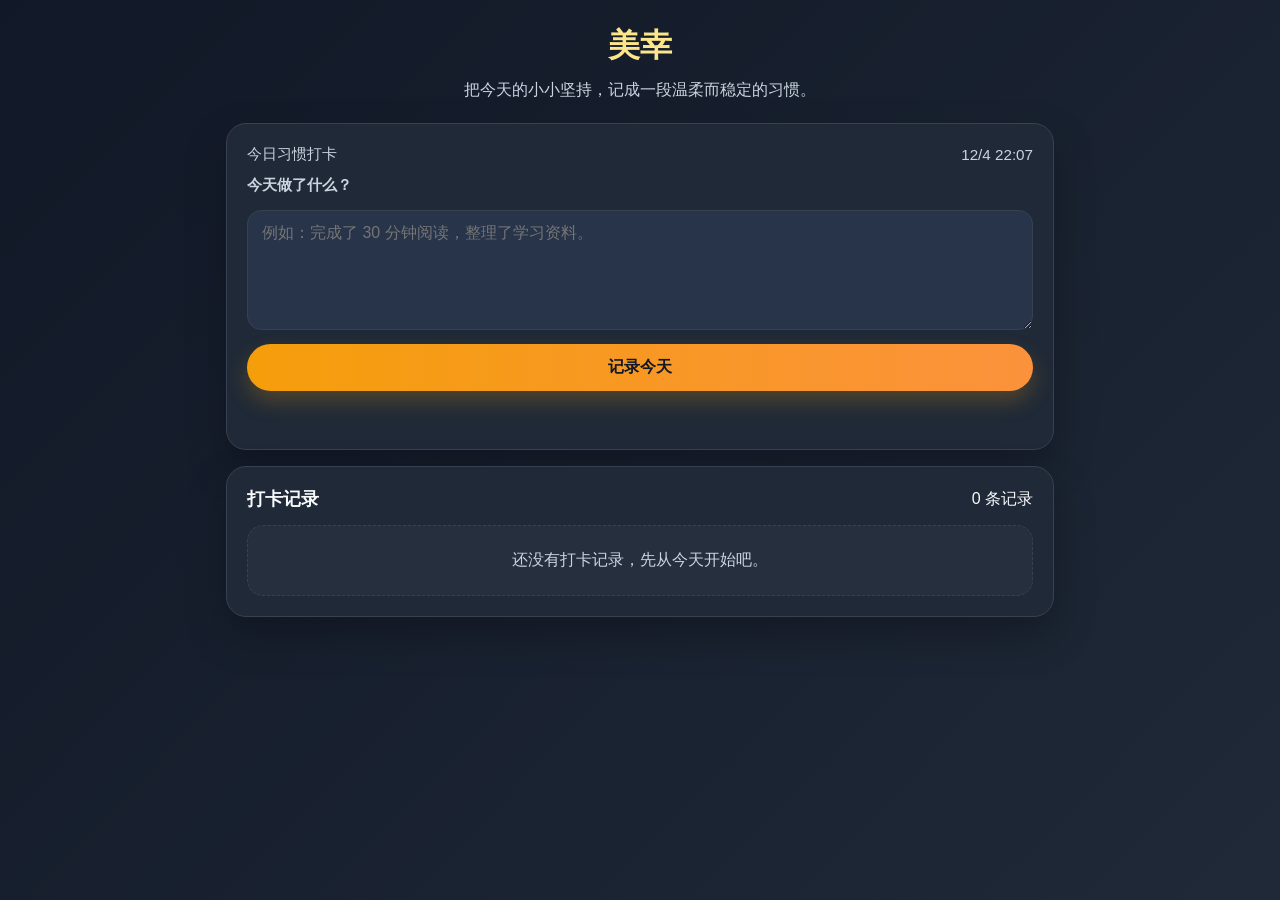
<file: index.html>
<!DOCTYPE html>
<html lang="zh-CN">
<head>
  <meta charset="UTF-8" />
  <meta name="viewport" content="width=device-width, initial-scale=1.0" />
  <title>美幸 · 习惯养成</title>
  <style>
    :root {
      --bg: #111827;
      --panel: #1f2937;
      --panel-2: #273449;
      --text: #f8fafc;
      --muted: #cbd5e1;
      --accent: #f59e0b;
      --accent-soft: #fde68a;
      --border: #374151;
      --danger: #fb7185;
      --shadow: 0 18px 40px rgba(0, 0, 0, 0.25);
    }

    * { box-sizing: border-box; }

    body {
      margin: 0;
      font-family: "Microsoft YaHei", "PingFang SC", sans-serif;
      background: linear-gradient(135deg, #111827 0%, #1f2937 100%);
      color: var(--text);
      min-height: 100vh;
    }

    .app-shell {
      max-width: 860px;
      margin: 0 auto;
      padding: 24px 16px 40px;
    }

    .hero {
      text-align: center;
      margin-bottom: 20px;
    }

    .hero h1 {
      margin: 0 0 8px;
      font-size: 2rem;
      color: var(--accent-soft);
    }

    .hero p {
      margin: 0;
      color: var(--muted);
      line-height: 1.7;
    }

    .card {
      background: var(--panel);
      border: 1px solid var(--border);
      border-radius: 20px;
      padding: 20px;
      margin-bottom: 16px;
      box-shadow: var(--shadow);
    }

    .form-grid {
      display: grid;
      gap: 14px;
    }

    .field-label {
      font-size: 0.95rem;
      color: var(--muted);
      font-weight: 600;
    }

    textarea {
      width: 100%;
      min-height: 120px;
      padding: 12px 14px;
      border: 1px solid var(--border);
      border-radius: 14px;
      resize: vertical;
      background: var(--panel-2);
      color: var(--text);
      font-size: 1rem;
      font-family: inherit;
    }

    textarea:focus {
      outline: none;
      border-color: var(--accent);
      box-shadow: 0 0 0 3px rgba(245, 158, 11, 0.16);
    }

    .meta-row {
      display: flex;
      justify-content: space-between;
      align-items: center;
      flex-wrap: wrap;
      gap: 10px;
      color: var(--muted);
      font-size: 0.95rem;
      margin-bottom: 10px;
    }

    .primary-button {
      border: none;
      border-radius: 999px;
      padding: 13px 16px;
      background: linear-gradient(90deg, var(--accent), #fb923c);
      color: #111827;
      font-size: 1rem;
      font-weight: 700;
      cursor: pointer;
      box-shadow: 0 10px 22px rgba(245, 158, 11, 0.24);
    }

    .primary-button:disabled {
      opacity: 0.75;
      cursor: wait;
      box-shadow: none;
    }

    .message {
      min-height: 24px;
      color: var(--accent-soft);
      font-size: 0.95rem;
    }

    .list-header {
      display: flex;
      justify-content: space-between;
      align-items: center;
      gap: 12px;
      margin-bottom: 14px;
    }

    .list-header h2 {
      margin: 0;
      font-size: 1.1rem;
    }

    .record-list {
      list-style: none;
      padding: 0;
      margin: 0;
      display: grid;
      gap: 10px;
    }

    .record-item {
      border: 1px solid var(--border);
      border-radius: 16px;
      padding: 14px;
      background: rgba(255, 255, 255, 0.03);
    }

    .record-top {
      display: flex;
      justify-content: space-between;
      align-items: center;
      gap: 8px;
      margin-bottom: 8px;
      flex-wrap: wrap;
    }

    .record-time {
      color: var(--muted);
      font-size: 0.9rem;
    }

    .record-content {
      white-space: pre-wrap;
      line-height: 1.7;
      margin-bottom: 10px;
      color: var(--text);
    }

    .delete-btn {
      border: none;
      background: transparent;
      color: var(--danger);
      cursor: pointer;
      font-size: 0.95rem;
      padding: 0;
    }

    .empty-state {
      text-align: center;
      padding: 24px 10px;
      color: var(--muted);
      border: 1px dashed var(--border);
      border-radius: 16px;
      background: rgba(255, 255, 255, 0.03);
    }

    @media (max-width: 640px) {
      .app-shell { padding: 16px 12px 32px; }
      .hero h1 { font-size: 1.75rem; }
      .primary-button { width: 100%; }
    }
  </style>
</head>
<body>
  <div class="app-shell">
    <header class="hero">
      <h1>美幸</h1>
      <p>把今天的小小坚持，记成一段温柔而稳定的习惯。</p>
    </header>

    <section class="card">
      <div class="meta-row">
        <span>今日习惯打卡</span>
        <span id="clockText">正在获取时间…</span>
      </div>
      <form id="checkinForm" class="form-grid">
        <label class="field-label" for="contentInput">今天做了什么？</label>
        <textarea id="contentInput" placeholder="例如：完成了 30 分钟阅读，整理了学习资料。"></textarea>
        <button class="primary-button" id="submitButton" type="submit">记录今天</button>
        <div id="feedbackMessage" class="message"></div>
      </form>
    </section>

    <section class="card">
      <div class="list-header">
        <h2>打卡记录</h2>
        <span id="recordCount">0 条记录</span>
      </div>
      <ul id="recordList" class="record-list"></ul>
    </section>
  </div>

  <script>
    const STORAGE_KEY = "habit-checkin-records-v1";
    const form = document.getElementById("checkinForm");
    const contentInput = document.getElementById("contentInput");
    const submitButton = document.getElementById("submitButton");
    const feedbackMessage = document.getElementById("feedbackMessage");
    const recordList = document.getElementById("recordList");
    const recordCount = document.getElementById("recordCount");
    const clockText = document.getElementById("clockText");

    let records = [];
    let storageAvailable = true;
    let submitting = false;

    function updateClock() {
      const now = new Date();
      clockText.textContent = now.toLocaleString("zh-CN", {
        month: "numeric",
        day: "numeric",
        hour: "2-digit",
        minute: "2-digit"
      });
    }

    function loadRecords() {
      try {
        const raw = window.localStorage.getItem(STORAGE_KEY);
        if (!raw) return [];
        const parsed = JSON.parse(raw);
        return Array.isArray(parsed) ? parsed : [];
      } catch (error) {
        storageAvailable = false;
        return [];
      }
    }

    function saveRecords() {
      if (!storageAvailable) {
        feedbackMessage.textContent = "当前浏览器无法保存数据，但你仍然可以继续使用。";
        return;
      }

      try {
        window.localStorage.setItem(STORAGE_KEY, JSON.stringify(records));
      } catch (error) {
        storageAvailable = false;
        feedbackMessage.textContent = "当前浏览器无法保存数据，但本次记录已显示。";
      }
    }

    function formatTime(value) {
      const date = new Date(value);
      return date.toLocaleString("zh-CN", {
        year: "numeric",
        month: "numeric",
        day: "numeric",
        hour: "2-digit",
        minute: "2-digit"
      });
    }

    function renderRecords() {
      recordCount.textContent = `${records.length} 条记录`;

      if (!records.length) {
        recordList.innerHTML = '<li class="empty-state">还没有打卡记录，先从今天开始吧。</li>';
        return;
      }

      recordList.innerHTML = "";
      const ordered = [...records].sort((a, b) => new Date(b.createdAt) - new Date(a.createdAt));

      ordered.forEach((item) => {
        const li = document.createElement("li");
        li.className = "record-item";
        li.innerHTML = `
          <div class="record-top">
            <div class="record-time">${formatTime(item.createdAt)}</div>
          </div>
          <div class="record-content">${item.content}</div>
          <button class="delete-btn" type="button" data-id="${item.id}">删除</button>
        `;
        recordList.appendChild(li);
      });
    }

    function setSubmitting(state) {
      submitting = state;
      submitButton.disabled = state;
      submitButton.textContent = state ? "记录中..." : "记录今天";
    }

    function handleSubmit(event) {
      event.preventDefault();
      if (submitting) return;

      const content = contentInput.value.trim();
      if (!content) {
        feedbackMessage.textContent = "请先写下今天的习惯内容。";
        contentInput.focus();
        return;
      }

      setSubmitting(true);
      const newRecord = {
        id: Date.now().toString(),
        content,
        createdAt: new Date().toISOString()
      };

      records.unshift(newRecord);
      saveRecords();
      renderRecords();
      form.reset();
      feedbackMessage.textContent = "打卡成功，继续保持今天的好习惯。";

      window.setTimeout(() => {
        setSubmitting(false);
      }, 400);
    }

    function handleDelete(event) {
      const button = event.target.closest(".delete-btn");
      if (!button) return;

      const id = button.getAttribute("data-id");
      records = records.filter((item) => item.id !== id);
      saveRecords();
      renderRecords();
      feedbackMessage.textContent = "记录已删除。";
    }

    records = loadRecords();
    updateClock();
    renderRecords();

    form.addEventListener("submit", handleSubmit);
    recordList.addEventListener("click", handleDelete);
    window.setInterval(updateClock, 60000);
  </script>
</body>
</html>
</file>
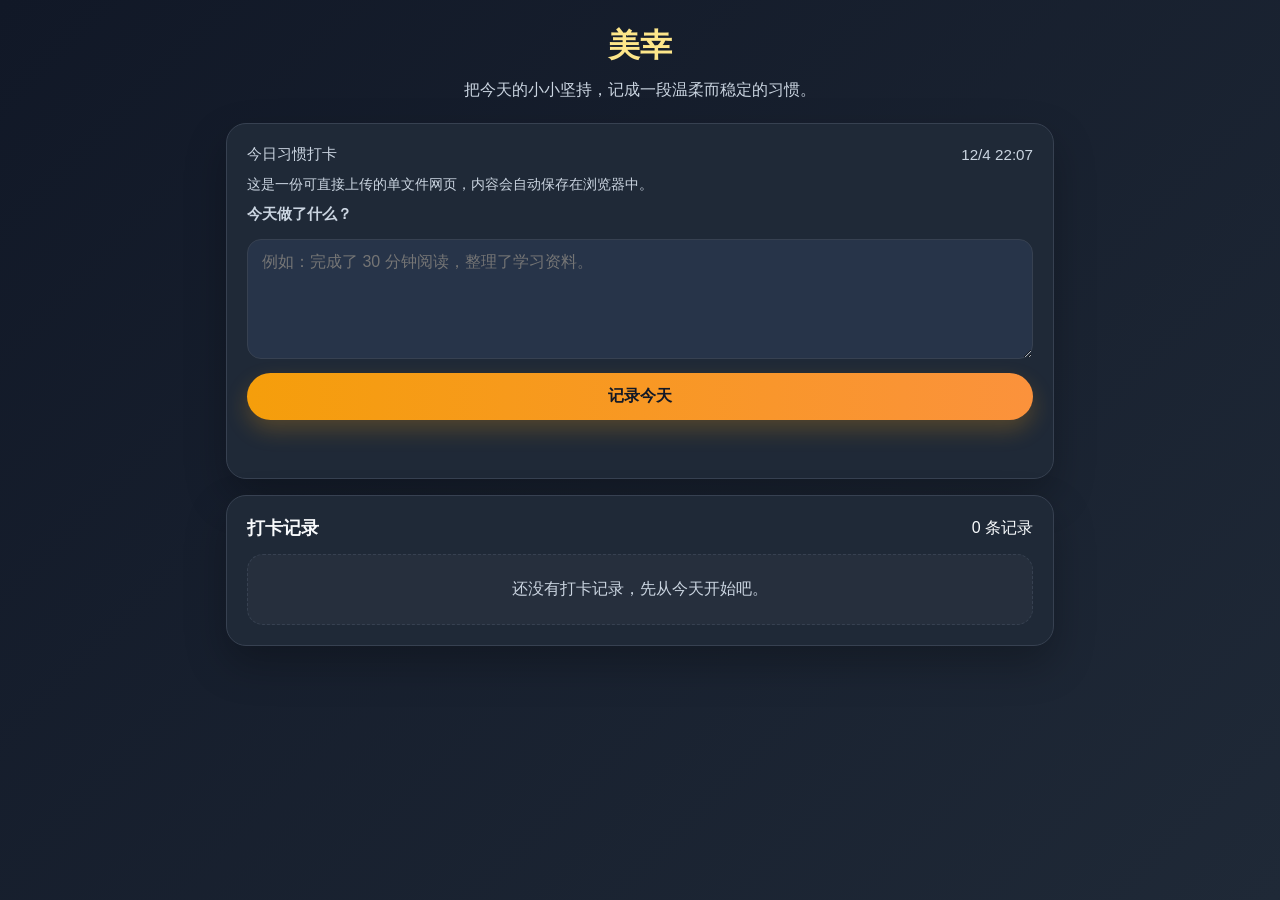
<file: upload-ready.html>
<!DOCTYPE html>
<html lang="zh-CN">
<head>
  <meta charset="UTF-8" />
  <meta name="viewport" content="width=device-width, initial-scale=1.0" />
  <meta http-equiv="X-UA-Compatible" content="IE=edge" />
  <title>美幸 · 习惯养成</title>
  <meta name="description" content="一个简洁的习惯打卡单文件应用" />
  <style>
    :root {
      --bg: #111827;
      --panel: #1f2937;
      --panel-2: #273449;
      --text: #f8fafc;
      --muted: #cbd5e1;
      --accent: #f59e0b;
      --accent-soft: #fde68a;
      --border: #374151;
      --danger: #fb7185;
      --shadow: 0 18px 40px rgba(0, 0, 0, 0.25);
    }

    * { box-sizing: border-box; }

    body {
      margin: 0;
      font-family: "Microsoft YaHei", "PingFang SC", sans-serif;
      background: linear-gradient(135deg, #111827 0%, #1f2937 100%);
      color: var(--text);
      min-height: 100vh;
    }

    .app-shell {
      max-width: 860px;
      margin: 0 auto;
      padding: 24px 16px 40px;
    }

    .hero {
      text-align: center;
      margin-bottom: 20px;
    }

    .hero h1 {
      margin: 0 0 8px;
      font-size: 2rem;
      color: var(--accent-soft);
    }

    .hero p {
      margin: 0;
      color: var(--muted);
      line-height: 1.7;
    }

    .card {
      background: var(--panel);
      border: 1px solid var(--border);
      border-radius: 20px;
      padding: 20px;
      margin-bottom: 16px;
      box-shadow: var(--shadow);
    }

    .form-grid {
      display: grid;
      gap: 14px;
    }

    .field-label {
      font-size: 0.95rem;
      color: var(--muted);
      font-weight: 600;
    }

    textarea {
      width: 100%;
      min-height: 120px;
      padding: 12px 14px;
      border: 1px solid var(--border);
      border-radius: 14px;
      resize: vertical;
      background: var(--panel-2);
      color: var(--text);
      font-size: 1rem;
      font-family: inherit;
    }

    textarea:focus {
      outline: none;
      border-color: var(--accent);
      box-shadow: 0 0 0 3px rgba(245, 158, 11, 0.16);
    }

    .meta-row {
      display: flex;
      justify-content: space-between;
      align-items: center;
      flex-wrap: wrap;
      gap: 10px;
      color: var(--muted);
      font-size: 0.95rem;
      margin-bottom: 10px;
    }

    .primary-button {
      border: none;
      border-radius: 999px;
      padding: 13px 16px;
      background: linear-gradient(90deg, var(--accent), #fb923c);
      color: #111827;
      font-size: 1rem;
      font-weight: 700;
      cursor: pointer;
      box-shadow: 0 10px 22px rgba(245, 158, 11, 0.24);
    }

    .primary-button:disabled {
      opacity: 0.75;
      cursor: wait;
      box-shadow: none;
    }

    .message {
      min-height: 24px;
      color: var(--accent-soft);
      font-size: 0.95rem;
    }

    .helper-note {
      margin-bottom: 10px;
      font-size: 0.9rem;
      color: var(--muted);
    }

    .list-header {
      display: flex;
      justify-content: space-between;
      align-items: center;
      gap: 12px;
      margin-bottom: 14px;
    }

    .list-header h2 {
      margin: 0;
      font-size: 1.1rem;
    }

    .record-list {
      list-style: none;
      padding: 0;
      margin: 0;
      display: grid;
      gap: 10px;
    }

    .record-item {
      border: 1px solid var(--border);
      border-radius: 16px;
      padding: 14px;
      background: rgba(255, 255, 255, 0.03);
    }

    .record-top {
      display: flex;
      justify-content: space-between;
      align-items: center;
      gap: 8px;
      margin-bottom: 8px;
      flex-wrap: wrap;
    }

    .record-time {
      color: var(--muted);
      font-size: 0.9rem;
    }

    .record-content {
      white-space: pre-wrap;
      line-height: 1.7;
      margin-bottom: 10px;
      color: var(--text);
    }

    .delete-btn {
      border: none;
      background: transparent;
      color: var(--danger);
      cursor: pointer;
      font-size: 0.95rem;
      padding: 0;
    }

    .empty-state {
      text-align: center;
      padding: 24px 10px;
      color: var(--muted);
      border: 1px dashed var(--border);
      border-radius: 16px;
      background: rgba(255, 255, 255, 0.03);
    }

    @media (max-width: 640px) {
      .app-shell { padding: 16px 12px 32px; }
      .hero h1 { font-size: 1.75rem; }
      .primary-button { width: 100%; }
    }
  </style>
</head>
<body>
  <div class="app-shell">
    <header class="hero">
      <h1>美幸</h1>
      <p>把今天的小小坚持，记成一段温柔而稳定的习惯。</p>
    </header>

    <section class="card">
      <div class="meta-row">
        <span>今日习惯打卡</span>
        <span id="clockText">正在获取时间…</span>
      </div>
      <div class="helper-note">这是一份可直接上传的单文件网页，内容会自动保存在浏览器中。</div>
      <form id="checkinForm" class="form-grid">
        <label class="field-label" for="contentInput">今天做了什么？</label>
        <textarea id="contentInput" placeholder="例如：完成了 30 分钟阅读，整理了学习资料。"></textarea>
        <button class="primary-button" id="submitButton" type="submit">记录今天</button>
        <div id="feedbackMessage" class="message"></div>
      </form>
    </section>

    <section class="card">
      <div class="list-header">
        <h2>打卡记录</h2>
        <span id="recordCount">0 条记录</span>
      </div>
      <ul id="recordList" class="record-list"></ul>
    </section>
  </div>

  <script>
    const STORAGE_KEY = "habit-checkin-records-v1";
    const form = document.getElementById("checkinForm");
    const contentInput = document.getElementById("contentInput");
    const submitButton = document.getElementById("submitButton");
    const feedbackMessage = document.getElementById("feedbackMessage");
    const recordList = document.getElementById("recordList");
    const recordCount = document.getElementById("recordCount");
    const clockText = document.getElementById("clockText");

    let records = [];
    let storageAvailable = true;
    let submitting = false;

    function updateClock() {
      const now = new Date();
      clockText.textContent = now.toLocaleString("zh-CN", {
        month: "numeric",
        day: "numeric",
        hour: "2-digit",
        minute: "2-digit"
      });
    }

    function loadRecords() {
      try {
        const raw = window.localStorage.getItem(STORAGE_KEY);
        if (!raw) return [];
        const parsed = JSON.parse(raw);
        return Array.isArray(parsed) ? parsed : [];
      } catch (error) {
        storageAvailable = false;
        return [];
      }
    }

    function saveRecords() {
      if (!storageAvailable) {
        feedbackMessage.textContent = "当前浏览器无法保存数据，但你仍然可以继续使用。";
        return;
      }

      try {
        window.localStorage.setItem(STORAGE_KEY, JSON.stringify(records));
      } catch (error) {
        storageAvailable = false;
        feedbackMessage.textContent = "当前浏览器无法保存数据，但本次记录已显示。";
      }
    }

    function formatTime(value) {
      const date = new Date(value);
      return date.toLocaleString("zh-CN", {
        year: "numeric",
        month: "numeric",
        day: "numeric",
        hour: "2-digit",
        minute: "2-digit"
      });
    }

    function renderRecords() {
      recordCount.textContent = `${records.length} 条记录`;

      if (!records.length) {
        recordList.innerHTML = '<li class="empty-state">还没有打卡记录，先从今天开始吧。</li>';
        return;
      }

      recordList.innerHTML = "";
      const ordered = [...records].sort((a, b) => new Date(b.createdAt) - new Date(a.createdAt));

      ordered.forEach((item) => {
        const li = document.createElement("li");
        li.className = "record-item";
        li.innerHTML = `
          <div class="record-top">
            <div class="record-time">${formatTime(item.createdAt)}</div>
          </div>
          <div class="record-content">${item.content}</div>
          <button class="delete-btn" type="button" data-id="${item.id}">删除</button>
        `;
        recordList.appendChild(li);
      });
    }

    function setSubmitting(state) {
      submitting = state;
      submitButton.disabled = state;
      submitButton.textContent = state ? "记录中..." : "记录今天";
    }

    function handleSubmit(event) {
      event.preventDefault();
      if (submitting) return;

      const content = contentInput.value.trim();
      if (!content) {
        feedbackMessage.textContent = "请先写下今天的习惯内容。";
        contentInput.focus();
        return;
      }

      setSubmitting(true);
      const newRecord = {
        id: String(Date.now()),
        content,
        createdAt: new Date().toISOString()
      };

      records.unshift(newRecord);
      try {
        saveRecords();
      } catch (error) {
        feedbackMessage.textContent = "当前浏览器环境无法保存记录，但页面仍可正常使用。";
      }
      renderRecords();
      form.reset();
      feedbackMessage.textContent = "打卡成功，继续保持今天的好习惯。";

      window.setTimeout(() => {
        setSubmitting(false);
      }, 400);
    }

    function handleDelete(event) {
      const button = event.target.closest(".delete-btn");
      if (!button) return;

      const id = button.getAttribute("data-id");
      records = records.filter((item) => item.id !== id);
      saveRecords();
      renderRecords();
      feedbackMessage.textContent = "记录已删除。";
    }

    records = loadRecords();
    updateClock();
    renderRecords();

    form.addEventListener("submit", handleSubmit);
    recordList.addEventListener("click", handleDelete);
    window.setInterval(updateClock, 60000);
  </script>
</body>
</html>
</file>
